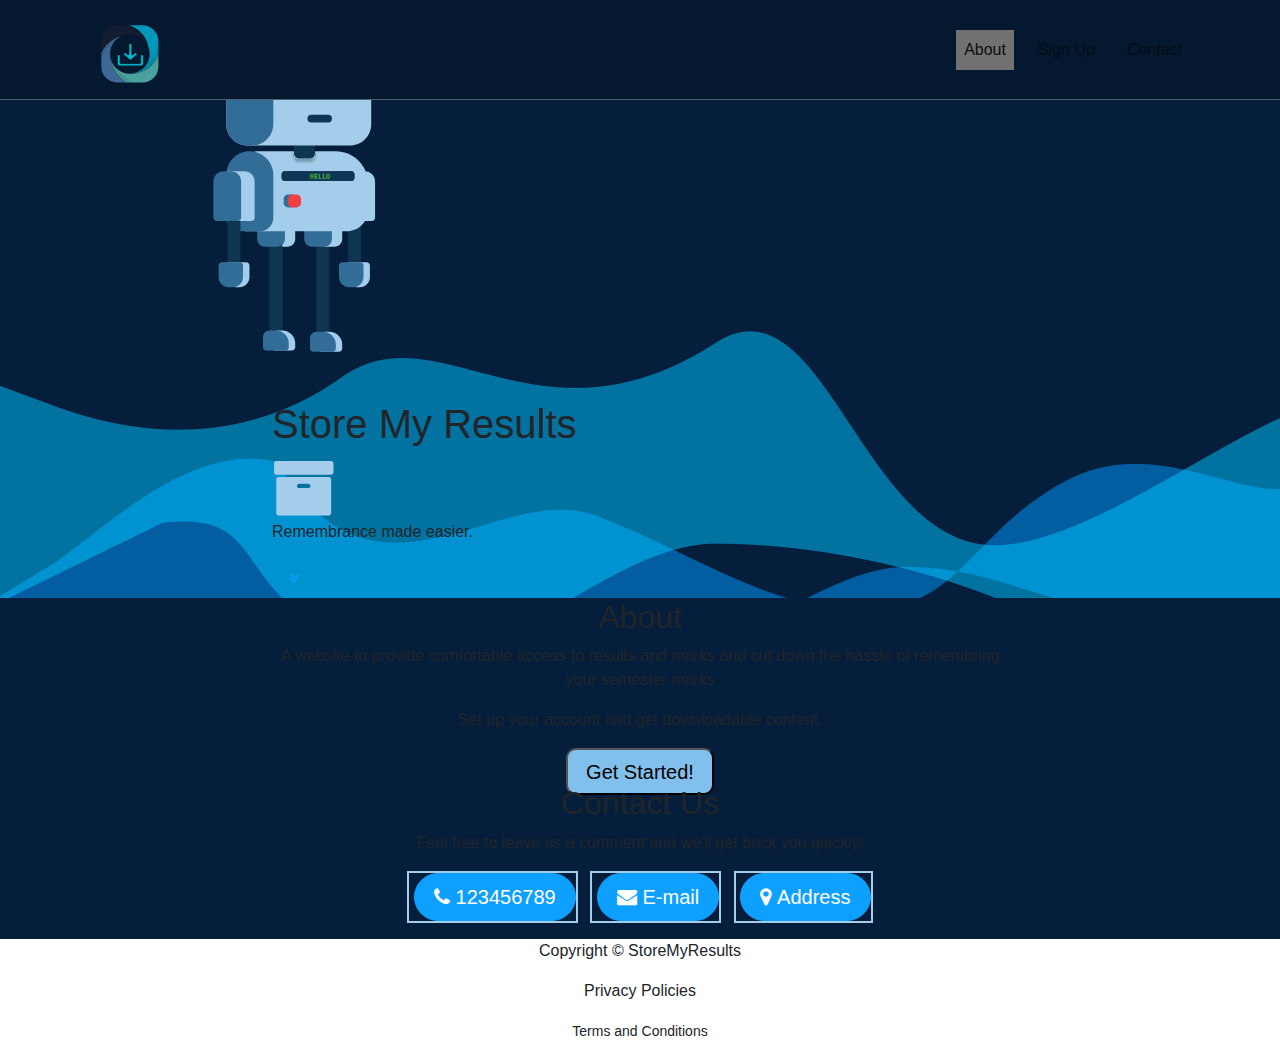
<file: index.html>
<!DOCTYPE html>
<html>

<head>
    <meta charset="utf-8">
    <meta name="viewport" content="width=device-width, initial-scale=1.0, shrink-to-fit=no">
    <title>StoreMyResults</title>
    <link rel="stylesheet" href="assets/bootstrap/css/bootstrap.min.css">
    <link rel="stylesheet" href="https://fonts.googleapis.com/css?family=Lora:400,700,400italic,700italic&amp;display=swap">
    <link rel="stylesheet" href="https://fonts.googleapis.com/css?family=Cabin:700&amp;display=swap">
    <link rel="stylesheet" href="assets/fonts/font-awesome.min.css">
    <link href="styles.css" rel="stylesheet" />
</head>

<body id="page-top" data-bs-spy="scroll" data-bs-target="#mainNav" data-bs-offset="77">
    <nav class="navbar navbar-light navbar-expand-md fixed-top" id="mainNav" style = "background-color: #04182f;">
        <div class="container"><a class="navbar-brand" href="#"><img src="assets/img/tieLogo.svg" id = "logo"></a>
            <button data-bs-toggle="collapse" class="navbar-toggler navbar-toggler-right" data-bs-target="#navbarResponsive" type="button" aria-controls="navbarResponsive" aria-expanded="false" aria-label="Toggle navigation" value="Menu">
            <i class="fa fa-bars"></i></button>
            <div class="collapse navbar-collapse" id="navbarResponsive">
                <ul class="navbar-nav ms-auto">
                    <li class="nav-item nav-link"><a class="nav-link active" href="#about">About</a></li>
                    <li class="nav-item nav-link"><a class="nav-link" href="login.html">Sign Up</a></li>
                    <li class="nav-item nav-link"><a class="nav-link" href="#contact">Contact</a></li>
                </ul>
            </div>
        </div>
    </nav>
    <header class="masthead" style="background-image: url('assets/img/bg.png');">
        <div class="intro-body" >
            <div class="container" >
                <div class="row">
                    <div class="col">
                        <img src = "assets/img/Disp.svg" id = "robot"/>
                    </div>
                    <div class="col-lg-8 mx-auto">
                        <h1>Store My Results</h1><i class="fa fa-archive fa-4x" aria-hidden="true" style="color: #A3CDEB;"></i>  
                        <p class="intro-text">Remembrance made easier.</p><a class="btn btn-link btn-circle" role="button" href="#about"><i class="fa fa-angle-double-down animated"></i></a>
                    </div>
                </div>
            </div>
        </div>
    </header>
    <section class="text-center content-section" id="about" style="background: #051e3b;">
        <div class="container">
            <div class="row">
                <div class="col-lg-8 mx-auto">
                    <h2>About</h2>
                    <p>A website to provide comfortable access to results and marks and cut down the hassle of remembring your semester marks</p>
                    <p>Set up your account and get downloadable content. </p>
                    <button class="button btn2" type="button" onclick = "window.location.href='#';">Get Started!</button>
                </div> 
            </div>
        </div>
    </section>
    <section class="text-center content-section" id="contact" style="background: #051e3b;">
        <div class="container">
            <div class="row" style="background: #051e3b;">
                <div class="col-lg-12 mx-auto">
                    <h2>Contact Us</h2>
                    <p>Feel free to leave us a comment and we'll get back you quickly!</p>
                    <ul class="list-inline banner-social-buttons" name ="socials">
                        <li class="list-inline-item socials">&nbsp;<button class="btn btn-primary btn-lg btn-default" type="button"><i class= "fa fa-phone"></i><span class="network-name">&nbsp;123456789</span></button></li>
                        <li class="list-inline-item socials">&nbsp;<button class="btn btn-primary btn-lg btn-default" type="button"><i class="fa fa-envelope"></i><span class="network-name">&nbsp;E-mail</span></button></li>
                        <li class="list-inline-item socials">&nbsp;<button class="btn btn-primary btn-lg btn-default" type="button"><i class="fa fa-map-marker"></i><span class="network-name">&nbsp;Address</span></button></li>
                        </ul>      
            </div>
        </div>

    </section>
    <footer>
        <div class="container text-center">
            <p>Copyright ©&nbsp;StoreMyResults</p>
            <p>Privacy Policies</p>
            <p><small>Terms and Conditions</small></p>
        </div>
    </footer>
</body>
</html>
</file>
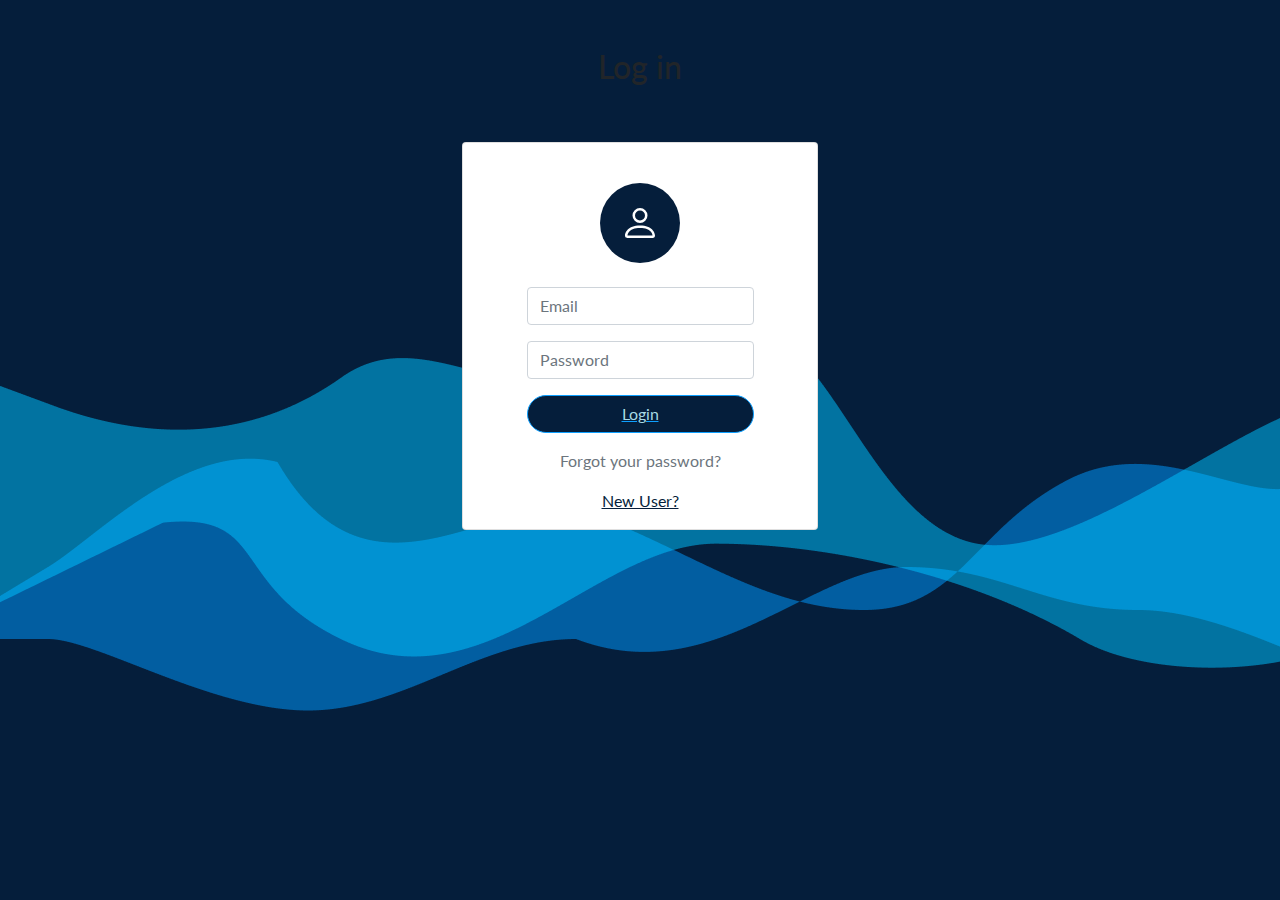
<file: login.html>
<!DOCTYPE html>
<html>

<head>
    <meta charset="utf-8">
    <meta name="viewport" content="width=device-width, initial-scale=1.0, shrink-to-fit=no">
    <title>Login.html</title>
    <link rel="stylesheet" href="assets/bootstrap/css/bootstrap.min.css">
    <link rel="stylesheet" href="https://fonts.googleapis.com/css?family=Lora:400,700,400italic,700italic&amp;display=swap">
    <link rel="stylesheet" href="https://fonts.googleapis.com/css?family=Cabin:700&amp;display=swap">
    <link rel="stylesheet" href="assets/fonts/font-awesome.min.css">
    <link rel="stylesheet" href="assets/css/Login-Form-Basic.css">
</head>

<body  style="background-image: url(assets/img/bg.png);">
           
    <section class="position-relative py-4 py-xl-5">
        <div class="container">
            <div class="row mb-5">
                <div class="col-md-8 col-xl-6 text-center mx-auto">
                    <h2>Log in</h2>
                    </div>
            </div>
            <div class="row d-flex justify-content-center">
                <div class="col-md-6 col-xl-4">
                    <div class="card mb-5">
                        <div class="card-body d-flex flex-column align-items-center">
                            <div class="bs-icon-xl bs-icon-circle bs-icon-primary bs-icon my-4" style="background:#051e3b;"><svg xmlns="http://www.w3.org/2000/svg" width="1em" height="1em" fill="currentColor" viewBox="0 0 16 16" class="bi bi-person">
                                    <path d="M8 8a3 3 0 1 0 0-6 3 3 0 0 0 0 6zm2-3a2 2 0 1 1-4 0 2 2 0 0 1 4 0zm4 8c0 1-1 1-1 1H3s-1 0-1-1 1-4 6-4 6 3 6 4zm-1-.004c-.001-.246-.154-.986-.832-1.664C11.516 10.68 10.289 10 8 10c-2.29 0-3.516.68-4.168 1.332-.678.678-.83 1.418-.832 1.664h10z"></path>
                                </svg></div>
                            <form class="text-center" method="post">
                                <div class="mb-3"><input class="form-control" type="email" name="email" placeholder="Email"></div>
                                <div class="mb-3"><input class="form-control" type="password" name="password" placeholder="Password"></div>
                                <div class="mb-3"><a href="home.html"><button class="btn btn-primary d-block w-100" type="submit" style="background:#051e3b; color: rgba(186,237,248,0.91);">Login</button></a></div>
                                <p class="text-muted">Forgot your password?</p>
                                <a href = "register.html" style="color:#051e3b;"> New User?</a>
                            </form>
                        </div>
                    </div>
                </div>
            </div>
        </div>
    </section>
</body>
</html>
</file>
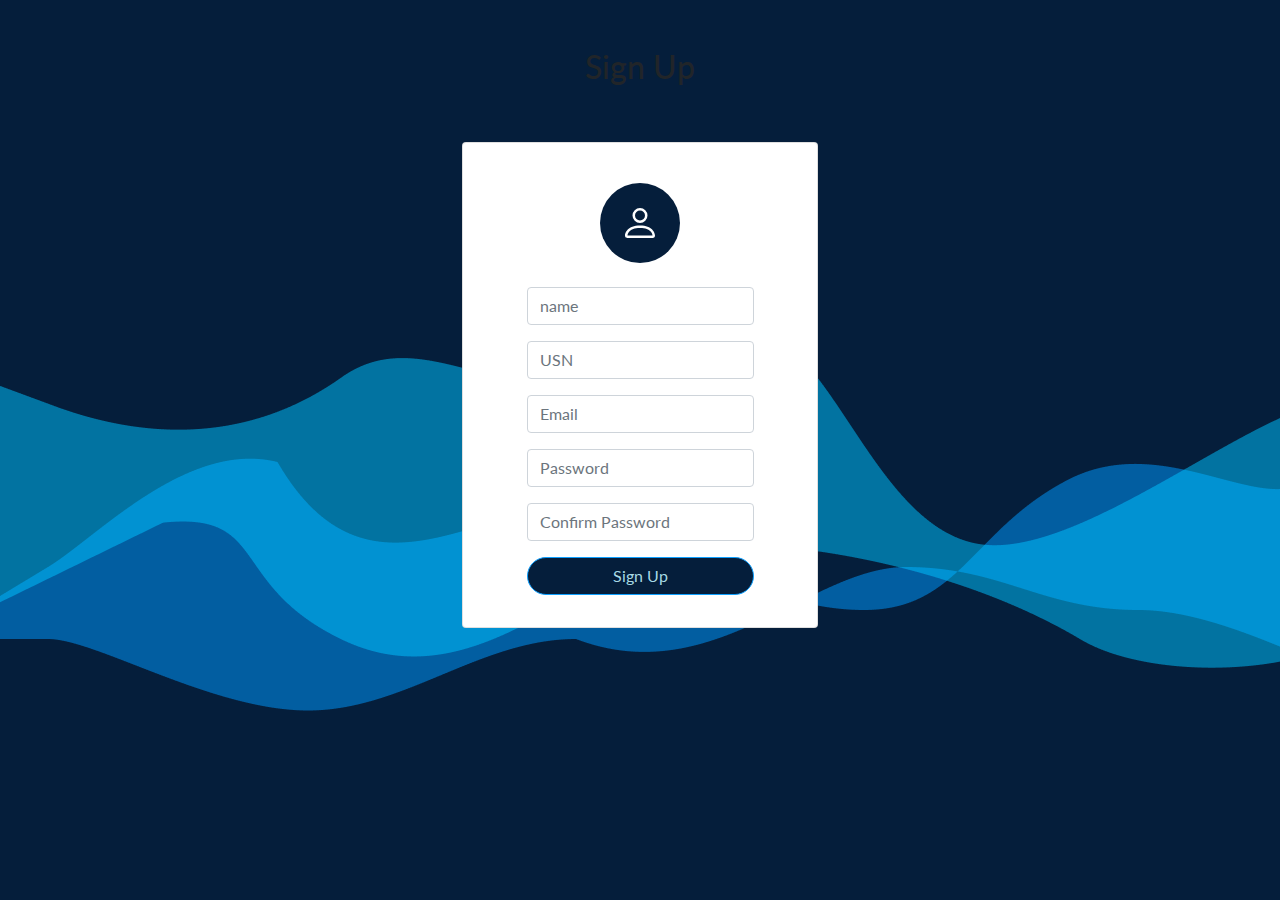
<file: register.html>
<!DOCTYPE html>
<html>

<head>
    <meta charset="utf-8">
    <meta name="viewport" content="width=device-width, initial-scale=1.0, shrink-to-fit=no">
    <title>SignUp.html</title>
    <link rel="stylesheet" href="assets/bootstrap/css/bootstrap.min.css">
    <link rel="stylesheet" href="https://fonts.googleapis.com/css?family=Lora:400,700,400italic,700italic&amp;display=swap">
    <link rel="stylesheet" href="https://fonts.googleapis.com/css?family=Cabin:700&amp;display=swap">
    <link rel="stylesheet" href="assets/fonts/font-awesome.min.css">
    <link rel="stylesheet" href="assets/css/Login-Form-Basic.css">
</head>

<body  style="background-image: url(assets/img/bg.png);">
           
    <section class="position-relative py-4 py-xl-5">
        <div class="container">
            <div class="row mb-5">
                <div class="col-md-8 col-xl-6 text-center mx-auto">
                    <h2>Sign Up</h2>
                    </div>
            </div>
            <div class="row d-flex justify-content-center">
                <div class="col-md-6 col-xl-4">
                    <div class="card mb-5">
                        <div class="card-body d-flex flex-column align-items-center">
                            <div class="bs-icon-xl bs-icon-circle bs-icon-primary bs-icon my-4" style="background:#051e3b;"><svg xmlns="http://www.w3.org/2000/svg" width="1em" height="1em" fill="currentColor" viewBox="0 0 16 16" class="bi bi-person">
                                    <path d="M8 8a3 3 0 1 0 0-6 3 3 0 0 0 0 6zm2-3a2 2 0 1 1-4 0 2 2 0 0 1 4 0zm4 8c0 1-1 1-1 1H3s-1 0-1-1 1-4 6-4 6 3 6 4zm-1-.004c-.001-.246-.154-.986-.832-1.664C11.516 10.68 10.289 10 8 10c-2.29 0-3.516.68-4.168 1.332-.678.678-.83 1.418-.832 1.664h10z"></path>
                                </svg>
                            </div>
                            

                            <form class="text-center" method="post">
                                <div class="mb-3"><input class="form-control" type="text" name="name" placeholder="name"></div>
                                <div class="mb-3"><input class="form-control" type="text" name="usn" placeholder="USN"></div>
                                <div class="mb-3"><input class="form-control" type="email" name="email" placeholder="Email"></div>
                                <div class="mb-3"><input class="form-control" type="password" name="password" placeholder="Password"></div>
                                <div class="mb-3"><input class="form-control" type="password" name="password" placeholder="Confirm Password"></div>
                                <div class="mb-3"><button class="btn btn-primary d-block w-100" type="submit" style="background:#051e3b; color: rgba(186,237,248,0.91);">Sign Up</button></div>
                                
                            </form>
                        </div>
                    </div>
                </div>
            </div>
        </div>
    
    </section>
    
   <!-- <script src="assets/bootstrap/js/bootstrap.min.js"></script>
    <script src="assets/js/grayscale.js"></script>-->
</body>

</html>
</file>
<file: styles.css>
#robot {
    height: 400px;
    width: 400px;
  }
  
#logo{
  height: 75%;
  width: 75%;
  padding-bottom: 15%;
  
}

 #mainNav{
  margin-bottom: 0%;
  border-bottom: 1px solid rgba(255,255,255,.3);
  background-color: rgb(244, 189, 189);
  height: 100px;

 }

 .button{
  border: 15%;
  border-radius: 10px;
  height: 25%;
  width: 20%;
  background-color: #A3CDEB;
  margin: auto;
  color: black;
  text-align: center;
  font-size: 20px;

  transition-duration: 0.4s;
  cursor: pointer;

 }
 .btn2{
  background-color: #81c0ed;
  color: #000;
 }
 .btn2:hover{
  background-color: #a5cfe9;
  color: #000;
 }

 .socials{
  background-color:#051e3b;
  color:#A3CDEB;  
  border: 2px solid #A3CDEB;

 }
 .socials:hover{
  background-color: #A3CDEB;
  color: #000;
 }



 .pcard{
  border-top: 4px solid #0ea0ff;
  border-radius: 5px;
  padding: 20px;
  margin-bottom: 40px;
  box-shadow: 0px 2px 10px rgba(0,0,0,.075);
  color: azure;
  
  background: #051e3b44;
  backdrop-filter: blur(10px);
 }

 .sm {
  padding: .25rem .8rem;
  font-size: 0.875rem;
  border-radius: 2em;
  border-bottom: #0ea0ff;
  background-color:#A3CDEB;
}

.navbar{
  height: 100px;
  /* background-color: #051e3b; */
}






  * {
    box-sizing: border-box;
  }
  
  .column {
    float: left;
    width: 25%;
    padding: 5px;
  }
  
  /* Clearfix (clear floats) */
  .row::after {
    content: "";
    clear: both;
    display: table;
  }

  @media screen and (max-width: 500px) {
    .column {
      width: 100%;
    }
  }
 .column{
  padding: 10px;
 }
 @media only screen and (max-width: 800px) {
  .Rblog {
    margin: 0px;
  }
}
.Rblog {
  float: left;
  
  padding: 5px;
}

/* Clearfix (clear floats) */
.Cblog::after {
  content: "";
  clear: both;
  display: table;
  width:auto;
}


.opt-item{
  padding: 20px;
}

.about{
  color: aliceblue;
}




* {box-sizing: border-box}
body {font-family: Verdana, sans-serif; margin:0}
.mySlides {display: none}
img {vertical-align: middle;}

/* Slideshow container */
.slideshow-container {
  max-width: 1000px;
  position: relative;
  margin: auto;
}

/* Next & previous buttons */
.prev, .next {
  cursor: pointer;
  position: absolute;
  top: 50%;
  width: auto;
  padding: 16px;
  margin-top: -22px;
  color: white;
  font-weight: bold;
  font-size: 18px;
  transition: 0.6s ease;
  border-radius: 0 3px 3px 0;
  user-select: none;
}

/* Position the "next button" to the right */
.next {
  right: 0;
  border-radius: 3px 0 0 3px;
}

/* On hover, add a black background color with a little bit see-through */
.prev:hover, .next:hover {
  background-color: rgba(0,0,0,0.8);
}

/* Caption text */
.text {
  color: #f2f2f2;
  font-size: 15px;
  padding: 8px 12px;
  position: absolute;
  bottom: 8px;
  width: 100%;
  text-align: center;
}

/* Number text (1/3 etc) */
.numbertext {
  color: #f2f2f2;
  font-size: 12px;
  padding: 8px 12px;
  position: absolute;
  top: 0;
}

/* The dots/bullets/indicators */
.dot {
  cursor: pointer;
  height: 15px;
  width: 15px;
  margin: 0 2px;
  background-color: #bbb;
  border-radius: 50%;
  display: inline-block;
  /* transition: background-color 0.6s ease; */
}

.active, .dot:hover {
  background-color: #717171;
}

/* Fading animation */
.fade {
  animation-name: fade;
  animation-duration: 1.5s;
}

@keyframes fade {
  from {opacity: .4} 
  to {opacity: 1}
}

/* On smaller screens, decrease text size */
@media only screen and (max-width: 300px) {
  .prev, .next,.text {font-size: 11px}
}
</file>
<file: assets/css/Login-Form-Basic.css>
.bs-icon {
  --bs-icon-size: .75rem;
  display: flex;
  flex-shrink: 0;
  justify-content: center;
  align-items: center;
  font-size: var(--bs-icon-size);
  width: calc(var(--bs-icon-size) * 2);
  height: calc(var(--bs-icon-size) * 2);
  color: var(--bs-primary);
}

.bs-icon-xs {
  --bs-icon-size: 1rem;
  width: calc(var(--bs-icon-size) * 1.5);
  height: calc(var(--bs-icon-size) * 1.5);
}

.bs-icon-sm {
  --bs-icon-size: 1rem;
}

.bs-icon-md {
  --bs-icon-size: 1.5rem;
}

.bs-icon-lg {
  --bs-icon-size: 2rem;
}

.bs-icon-xl {
  --bs-icon-size: 2.5rem;
}

.bs-icon.bs-icon-primary {
  color: var(--bs-white);
  background: var(--bs-primary);
}

.bs-icon.bs-icon-primary-light {
  color: var(--bs-primary);
  background: rgba(var(--bs-primary-rgb), .2);
}

.bs-icon.bs-icon-semi-white {
  color: var(--bs-primary);
  background: rgba(255, 255, 255, .5);
}

.bs-icon.bs-icon-rounded {
  border-radius: .5rem;
}

.bs-icon.bs-icon-circle {
  border-radius: 50%;
}
</file>
